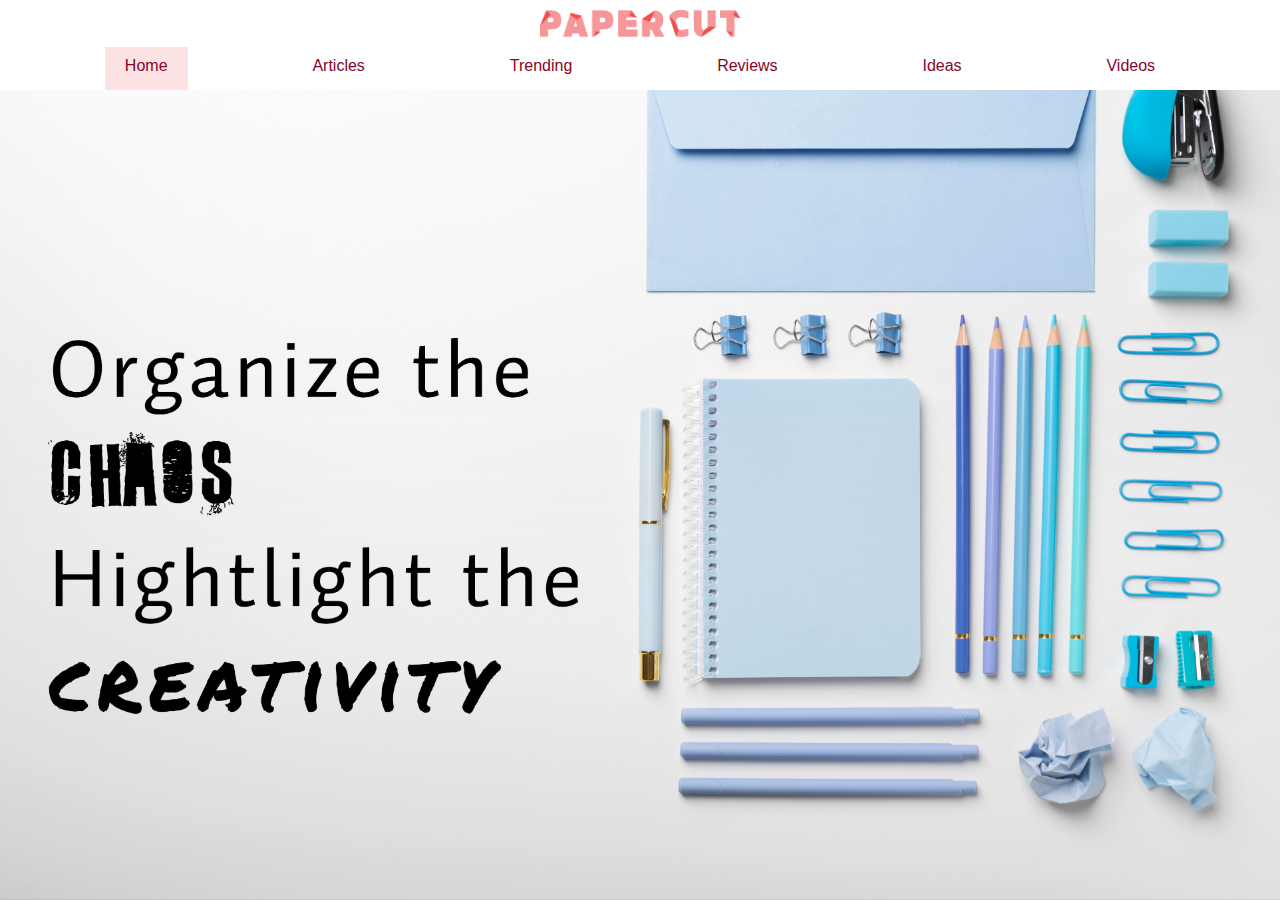
<file: index.html>
<!DOCTYPE html>
<html>

<head>
  <meta http-equiv="Content-Type" content="text/html; charset=UTF-8" />
  <meta name="viewport" content="width=device-width, initial-scale=1" />
  <link rel="stylesheet" type="text/css" href="./assets/stylesheets/styles.css" />
  <link href="https://stackpath.bootstrapcdn.com/font-awesome/4.7.0/css/font-awesome.min.css" rel="stylesheet">
  <title>Papercut Home</title>
</head>

<body>
    <nav>
      <img class="logo" src="./assets/images/papercut-logo.png" alt="papercut"/>
      <nav>
          <div class="horizontal-nav">
              <ul class="flex-container">
                  <li class="active-page">
                      <a href="index.html">Home</a>
                  </li>
                  <li>
                      <a href="page-2.html">Articles</a>
                  </li>
                  <li>
                      <a href="page-3.html">Trending</a>
                  </li>
                  <li>
                      <a href="page-4.html">Reviews</a>
                  </li>
                  <li>
                    <a href="page-5.html">Ideas</a>
                </li>
                <li>
                    <a href="page-6.html">Videos</a>
                </li>
              </ul>
          </div>
          <div class="dropdown">
              <buttom class="dropbtn"><span class="fa fa-bars fa-x"></span></buttom>
              <div class="dropdown-content">
                  <a href="index.html">Home</a>
                  <a href="page-2.html">Articles</a>
                  <a href="page-3.html">Trending</a>
                  <a href="page-4.html">Reviews</a>
                  <a href="page-5.html">Ideas</a>
                  <a href="page-6.html">Videos</a>
              </div>
          </div>
    </nav>
  <section class="home-page">
    <h1 class="hero-text"></h1>
  </section>
</body>

</html>
</file>
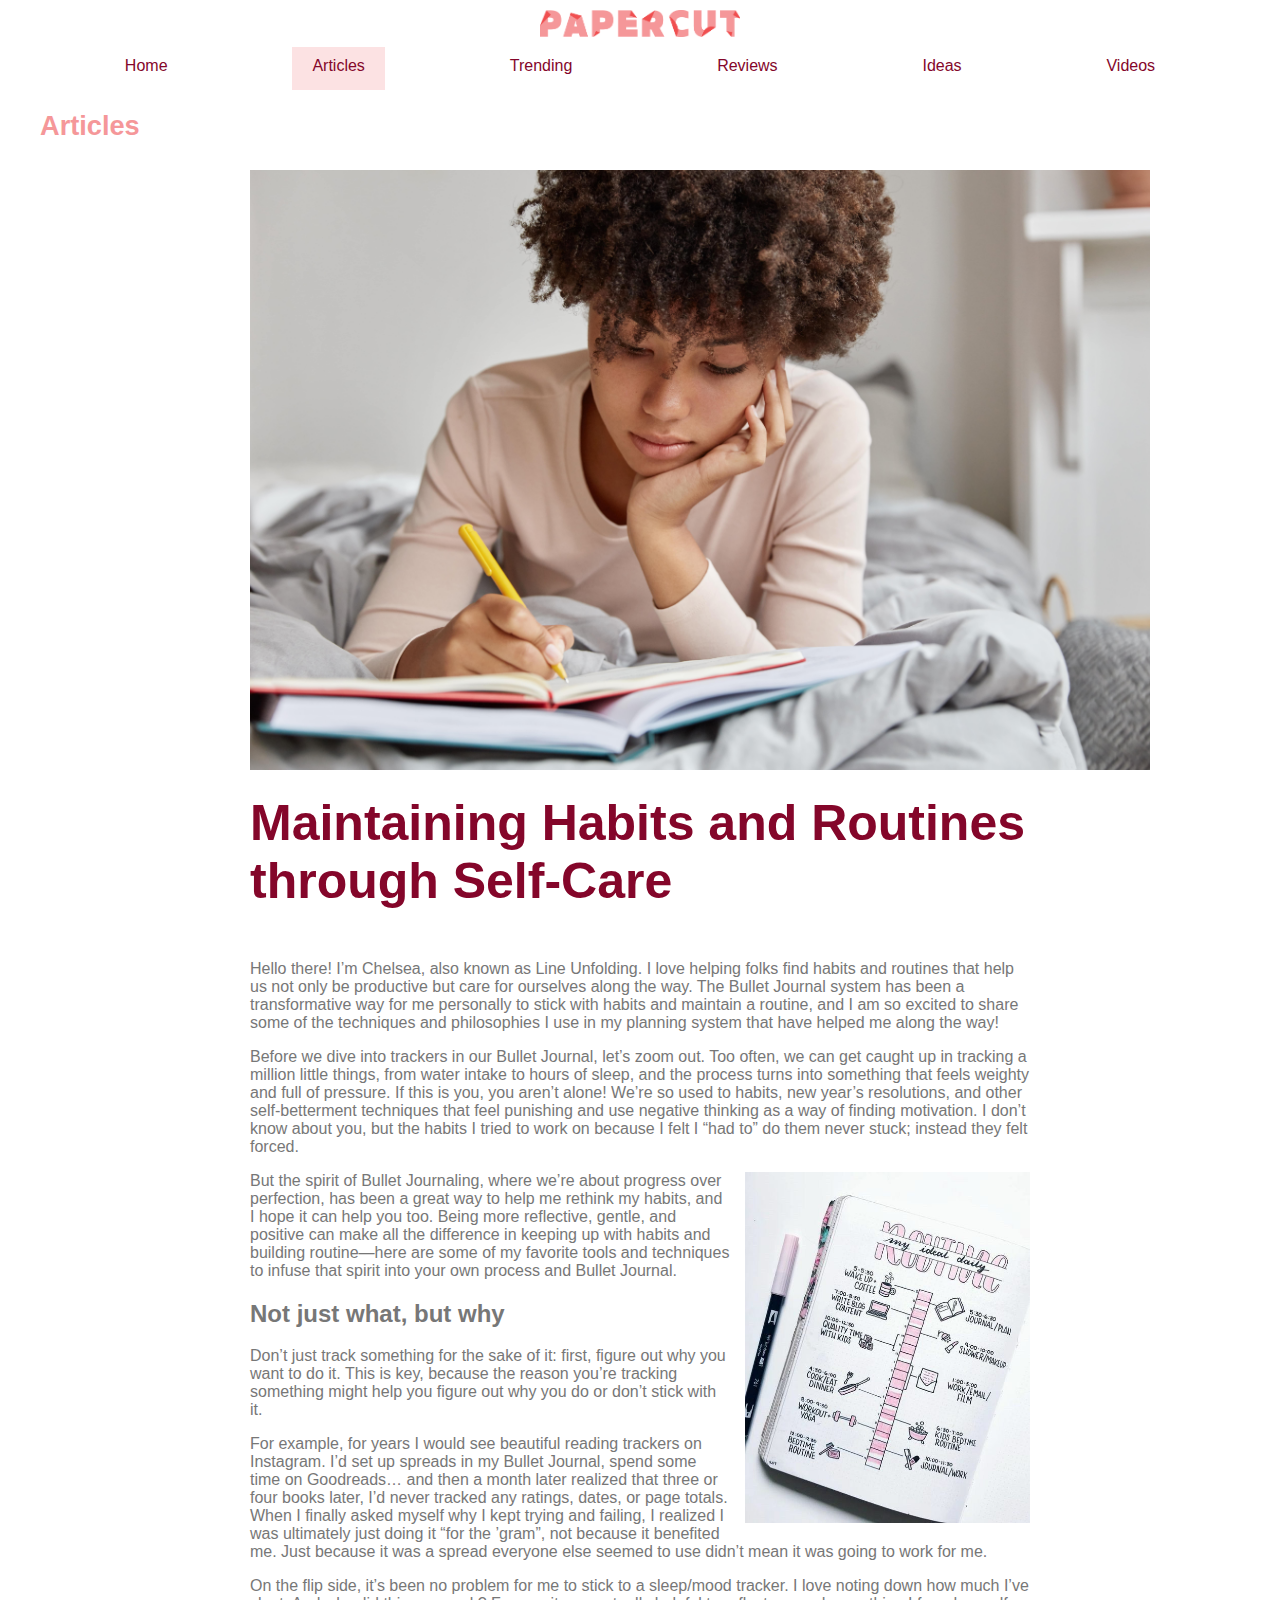
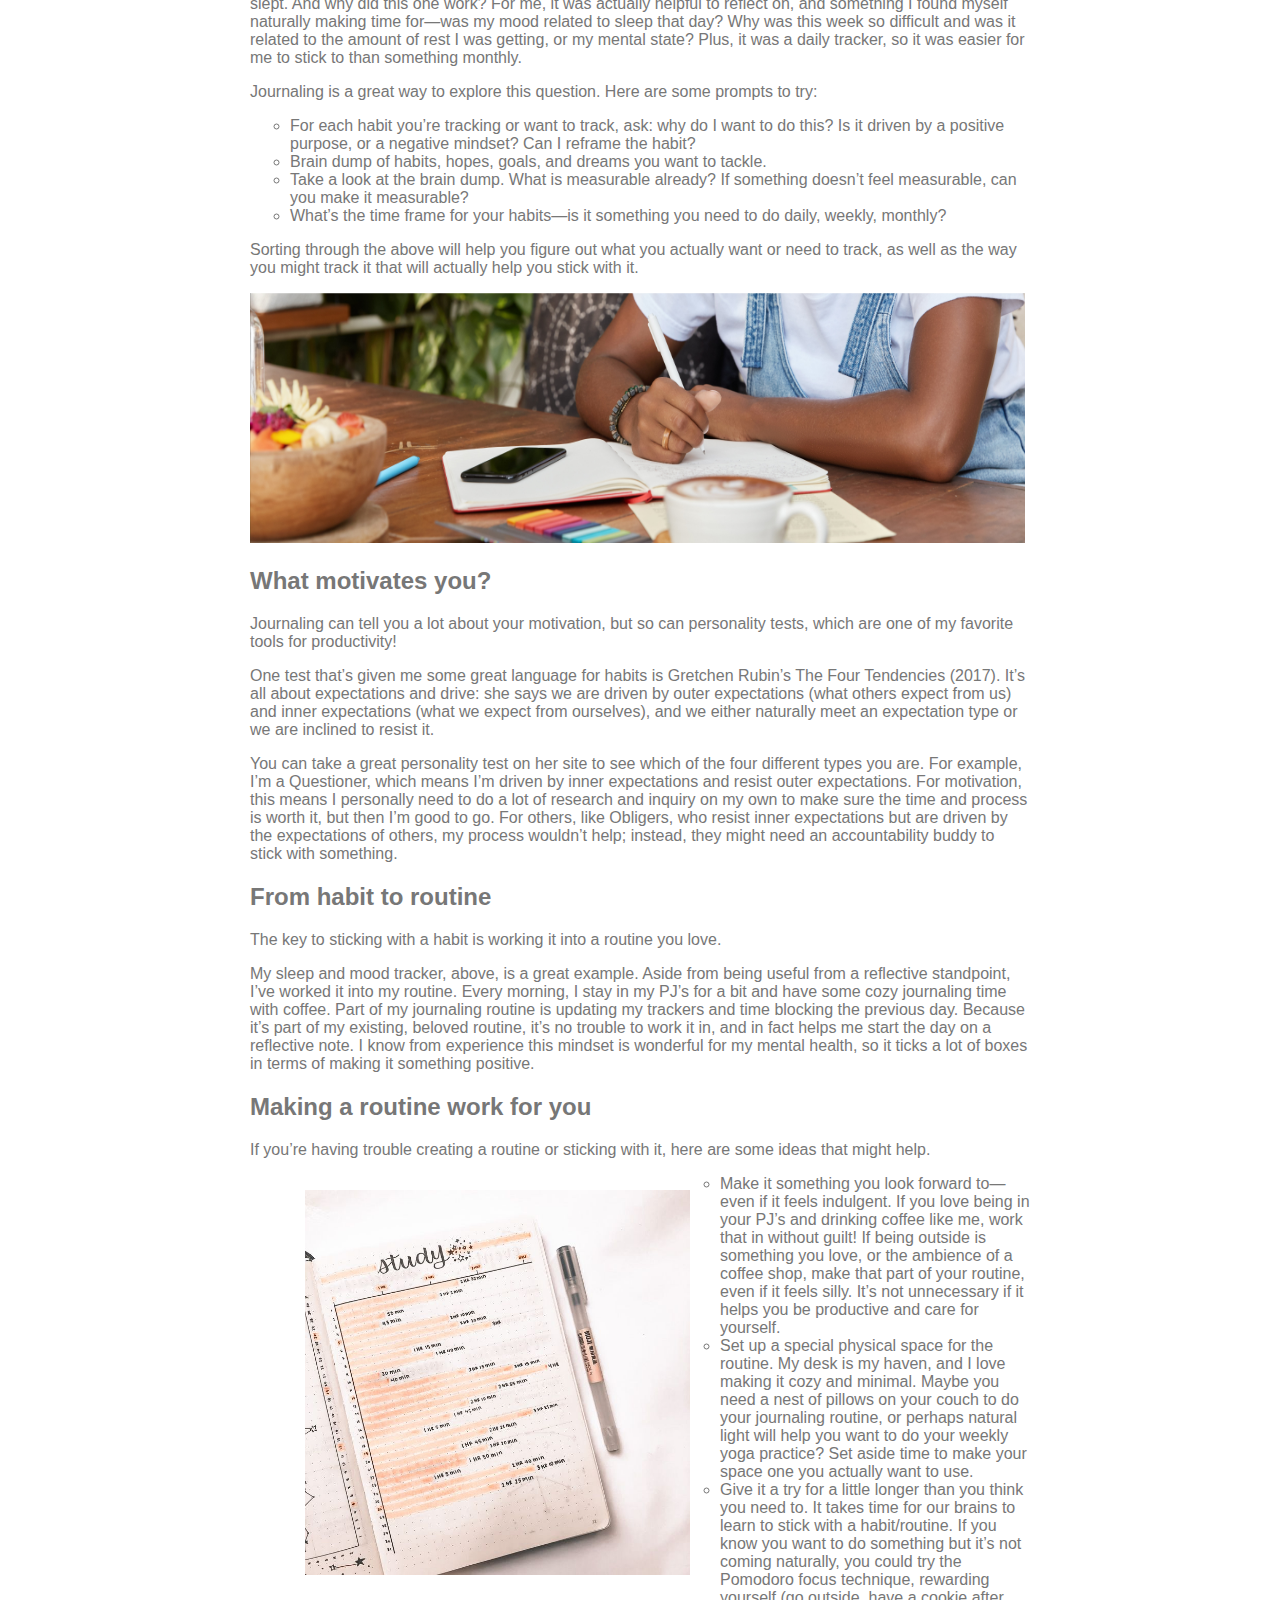
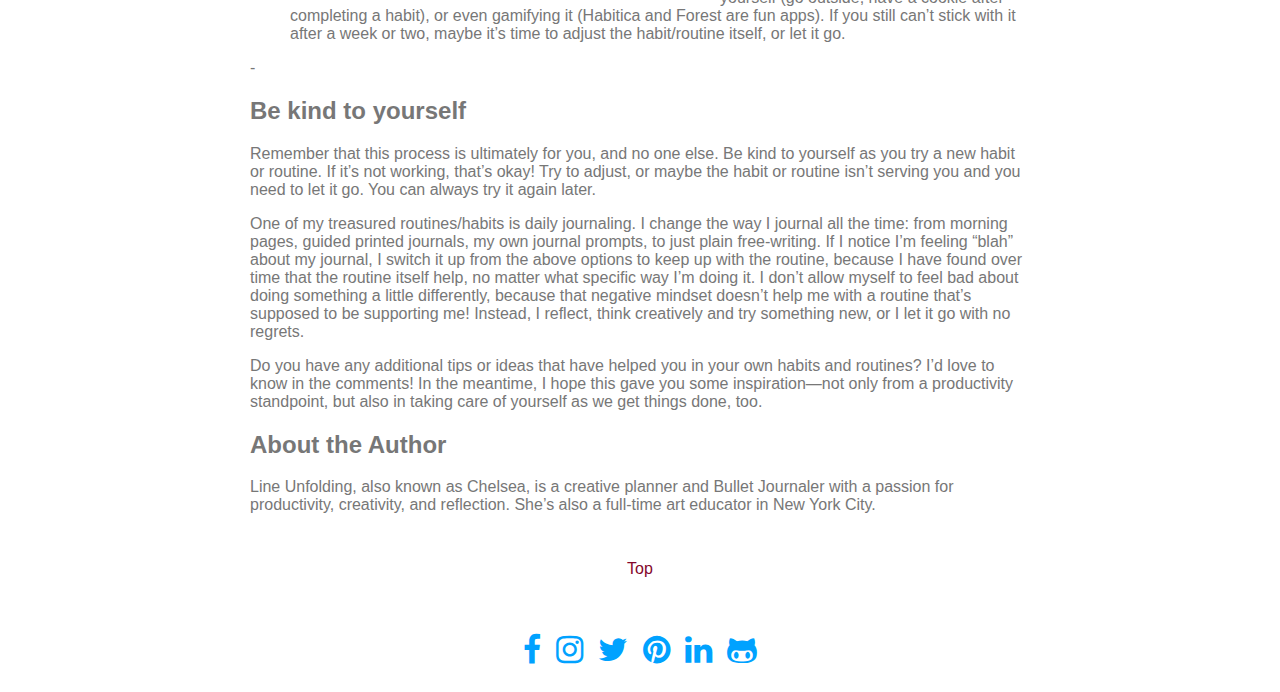
<file: page-2.html>
<!DOCTYPE html>
<html>

<head>
  <meta http-equiv="Content-Type" content="text/html; charset=UTF-8" />
  <meta name="viewport" content="width=device-width, initial-scale=1" />
  <link rel="stylesheet" href="https://cdnjs.cloudflare.com/ajax/libs/font-awesome/4.7.0/css/font-awesome.min.css" />
  <link rel="stylesheet" type="text/css" href="./assets/stylesheets/styles.css" />
  <title>Articles</title>
</head>

<body>
  <nav>
    <img class="logo" src="./assets/images/papercut-logo.png" alt="papercut"/>
    <nav>
        <div class="horizontal-nav">
            <ul class="flex-container">
                <li>
                    <a href="index.html">Home</a>
                </li>
                <li class="active-page">
                    <a href="page-2.html">Articles</a>
                </li>
                <li>
                    <a href="page-3.html">Trending</a>
                </li>
                <li>
                    <a href="page-4.html">Reviews</a>
                </li>
                <li>
                  <a href="page-5.html">Ideas</a>
              </li>
              <li>
                  <a href="page-6.html">Videos</a>
              </li>
            </ul>
        </div>
        <div class="dropdown">
            <buttom class="dropbtn"><span class="fa fa-bars fa-x"></span></buttom>
            <div class="dropdown-content">
                <a href="index.html">Home</a>
                <a href="page-2.html">Articles</a>
                <a href="page-3.html">Trending</a>
                <a href="page-4.html">Reviews</a>
                <a href="page-5.html">Ideas</a>
                <a href="page-6.html">Videos</a>
            </div>
        </div>
  </nav>
  <article>
    <div>
    <h1>Articles</h1>
    </div>
    <div class="article">
      <img class="header-article" src="./assets/images/women-writing.jpg"/>
      <h1 class="article" >Maintaining Habits and Routines through Self-Care</h1>
      <p>
          Hello there! I’m Chelsea, also known as Line Unfolding. I love helping folks find habits and routines that help us not only be productive but care for ourselves along the way. The Bullet Journal system has been a transformative way for me personally to stick with habits and maintain a routine, and I am so excited to share some of the techniques and philosophies I use in my planning system that have helped me along the way!
      </p>
      <p>
        Before we dive into trackers in our Bullet Journal, let’s zoom out. Too often, we can get caught up in tracking a million little things, from water intake to hours of sleep, and the process turns into something that feels weighty and full of pressure. If this is you, you aren’t alone! We’re so used to habits, new year’s resolutions, and other self-betterment techniques that feel punishing and use negative thinking as a way of finding motivation. I don’t know about you, but the habits I tried to work on because I felt I “had to” do them never stuck; instead they felt forced.
      </p>
      <p>
        <img class="size01 float-right padding-left" src="./assets/images/routine-tracker.jpg"
          alt="various types of fruits" />
          But the spirit of Bullet Journaling, where we’re about progress over perfection, has been a great way to help me rethink my habits, and I hope it can help you too. Being more reflective, gentle, and positive can make all the difference in keeping up with habits and building routine—here are some of my favorite tools and techniques to infuse that spirit into your own process and Bullet Journal.
      </p>
      <h2>Not just what, but why</h2>
      <p>
        Don’t just track something for the sake of it: first, figure out why you want to do it. This is key, because the reason you’re tracking something might help you figure out why you do or don’t stick with it.
      </p>
      <p>
        For example, for years I would see beautiful reading trackers on Instagram. I’d set up spreads in my Bullet Journal, spend some time on Goodreads… and then a month later realized that three or four books later, I’d never tracked any ratings, dates, or page totals. When I finally asked myself why I kept trying and failing, I realized I was ultimately just doing it “for the ’gram”, not because it benefited me. Just because it was a spread everyone else seemed to use didn’t mean it was going to work for me.
      </p>
      <p>
          On the flip side, it’s been no problem for me to stick to a sleep/mood tracker. I love noting down how much I’ve slept. And why did this one work? For me, it was actually helpful to reflect on, and something I found myself naturally making time for—was my mood related to sleep that day? Why was this week so difficult and was it related to the amount of rest I was getting, or my mental state? Plus, it was a daily tracker, so it was easier for me to stick to than something monthly.
      </p>
      <p>
      Journaling is a great way to explore this question. Here are some prompts to try:
      </p>
      <ul class="a">
        <li>For each habit you’re tracking or want to track, ask: why do I want to do this? Is it driven by a positive purpose, or a negative mindset? Can I reframe the habit?</li>
        <li>Brain dump of habits, hopes, goals, and dreams you want to tackle.</li>
        <li>Take a look at the brain dump. What is measurable already? If something doesn’t feel measurable, can you make it measurable?</li>
        <li>What’s the time frame for your habits—is it something you need to do daily, weekly, monthly?</li>
      </ul>
      <p>
        Sorting through the above will help you figure out what you actually want or need to track, as well as the way you might track it that will actually help you stick with it.
      </p>
      <img class="middleimg-article" src="./assets/images/notebook-writing.jpg"/>
      <h2>What motivates you?</h2>
      <p>
        Journaling can tell you a lot about your motivation, but so can personality tests, which are one of my favorite tools for productivity!
      </p>
      <p>
        One test that’s given me some great language for habits is Gretchen Rubin’s The Four Tendencies (2017). It’s all about expectations and drive: she says we are driven by outer expectations (what others expect from us) and inner expectations (what we expect from ourselves), and we either naturally meet an expectation type or we are inclined to resist it. 
      </p>
      <p>
        You can take a great personality test on her site to see which of the four different types you are. For example, I’m a Questioner, which means I’m driven by inner expectations and resist outer expectations. For motivation, this means I personally need to do a lot of research and inquiry on my own to make sure the time and process is worth it, but then I’m good to go. For others, like Obligers, who resist inner expectations but are driven by the expectations of others, my process wouldn’t help; instead, they might need an accountability buddy to stick with something.
      </p>
      <h2>From habit to routine</h2>
      <p>
        The key to sticking with a habit is working it into a routine you love. 
      </p>
      <p>
        My sleep and mood tracker, above, is a great example. Aside from being useful from a reflective standpoint, I’ve worked it into my routine. Every morning, I stay in my PJ’s for a bit and have some cozy journaling time with coffee. Part of my journaling routine is updating my trackers and time blocking the previous day. Because it’s part of my existing, beloved routine, it’s no trouble to work it in, and in fact helps me start the day on a reflective note. I know from experience this mindset is wonderful for my mental health, so it ticks a lot of boxes in terms of making it something positive.
      </p>
      <h2>Making a routine work for you</h2>
      <p>
        If you’re having trouble creating a routine or sticking with it, here are some ideas that might help.
      </p>
      <ul class="a">
        <img class="size02 float-left padding-right" src="./assets/images/study-tracker.jpg"
        alt="various types of grains legumes nuts and seeds" />
        <li>Make it something you look forward to—even if it feels indulgent. If you love being in your PJ’s and drinking coffee like me, work that in without guilt! If being outside is something you love, or the ambience of a coffee shop, make that part of your routine, even if it feels silly. It’s not unnecessary if it helps you be productive and care for yourself.</li>
        <li>Set up a special physical space for the routine. My desk is my haven, and I love making it cozy and minimal. Maybe you need a nest of pillows on your couch to do your journaling routine, or perhaps natural light will help you want to do your weekly yoga practice? Set aside time to make your space one you actually want to use.</li>
        <li>Give it a try for a little longer than you think you need to. It takes time for our brains to learn to stick with a habit/routine. If you know you want to do something but it’s not coming naturally, you could try the Pomodoro focus technique, rewarding yourself (go outside, have a cookie after completing a habit), or even gamifying it (Habitica and Forest are fun apps). If you still can’t stick with it after a week or two, maybe it’s time to adjust the habit/routine itself, or let it go.</li>
      </ul>
      <p>
        -
      </p>
      <h2>Be kind to yourself</h2>
      <p>
        Remember that this process is ultimately for you, and no one else. Be kind to yourself as you try a new habit or routine. If it’s not working, that’s okay! Try to adjust, or maybe the habit or routine isn’t serving you and you need to let it go. You can always try it again later.
      </p>
      <p>
        One of my treasured routines/habits is daily journaling. I change the way I journal all the time: from morning pages, guided printed journals, my own journal prompts, to just plain free-writing. If I notice I’m feeling “blah” about my journal, I switch it up from the above options to keep up with the routine, because I have found over time that the routine itself help, no matter what specific way I’m doing it. I don’t allow myself to feel bad about doing something a little differently, because that negative mindset doesn’t help me with a routine that’s supposed to be supporting me! Instead, I reflect, think creatively and try something new, or I let it go with no regrets.
      </p>
      <p>
        Do you have any additional tips or ideas that have helped you in your own habits and routines? I’d love to know in the comments! In the meantime, I hope this gave you some inspiration—not only from a productivity standpoint, but also in taking care of yourself as we get things done, too.
      </p>
      <h2>About the Author</h2>
      <p>
        Line Unfolding, also known as Chelsea, is a creative planner and Bullet Journaler with a passion for productivity, creativity, and reflection. She’s also a full-time art educator in New York City.
      </p>
    </div>
  </article>
  <div class="to-top"><a style="color:#84062a" href="#">Top</a></div>
  <footer style="width: 100%;">
    <div class="social-icon">
      <!-- Facebook -->
      <a href="" target="_blank" class="fa fa-facebook-f fa-lg fa-2x padding-right"></a>
      <!--Instagram-->
      <a href="" target="_blank" class="fa fa-instagram fa-lg fa-2x padding-right"></a>
      <!-- Twitter -->
      <a href="" target="_blank" class="fa fa-twitter fa-lg fa-2x padding-right"></a>
      <!-- Pinterest -->
      <a href="" target="_blank" class="fa fa-pinterest fa-lg fa-2x padding-right"></a>
      <!-- Linkedin -->
      <a href="" target="_blank" class="fa fa-linkedin fa-lg fa-2x padding-right"></a>
      <!-- GitHub -->
      <a href="" target="_blank" class="fa fa-github-alt fa-lg fa-2x"></a>
    </div>
  </footer>
</body>

</html>
</file>
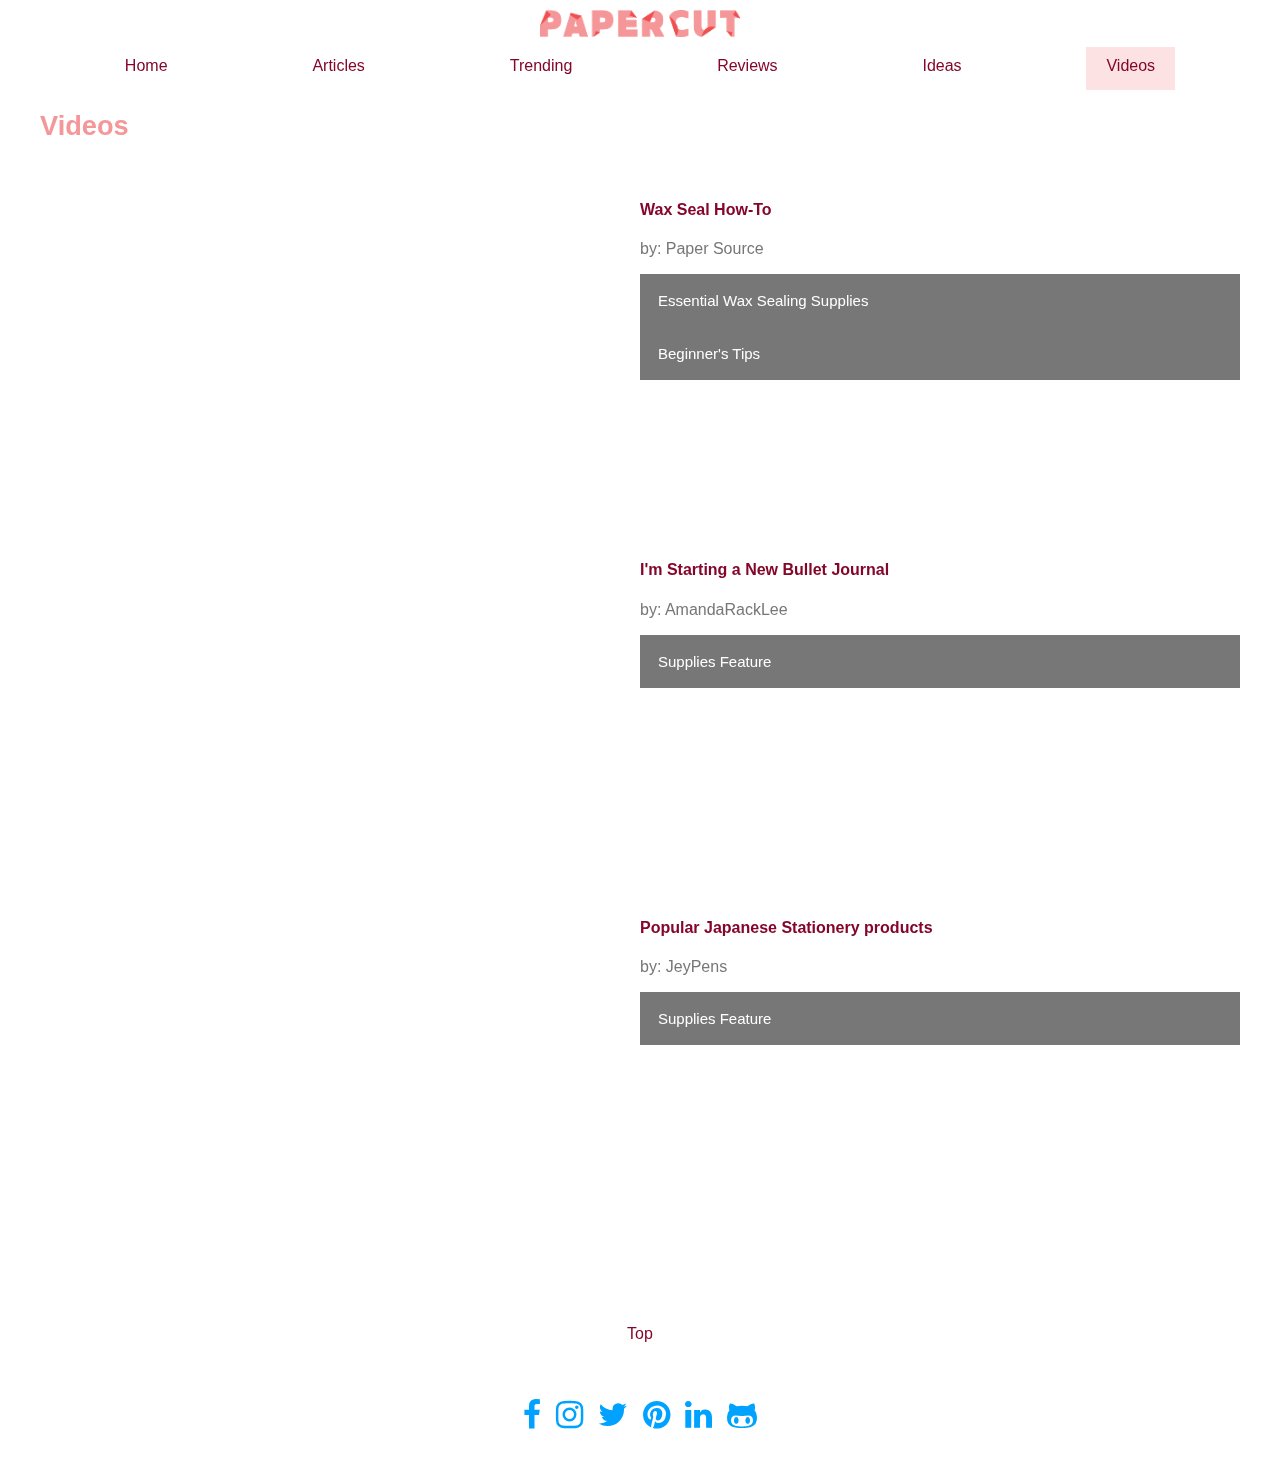
<file: page-6.html>
<!DOCTYPE html>
<html>

<head>
  <meta http-equiv="Content-Type" content="text/html; charset=UTF-8" />
  <meta name="viewport" content="width=device-width, initial-scale=1" />
  <link rel="stylesheet" href="https://cdnjs.cloudflare.com/ajax/libs/font-awesome/4.7.0/css/font-awesome.min.css" />
  <link rel="stylesheet" type="text/css" href="./assets/stylesheets/styles.css" />
  <title>Videos</title>
</head>

<body>
  <nav>
    <img class="logo" src="./assets/images/papercut-logo.png" alt="papercut"/>
    <nav>
        <div class="horizontal-nav">
            <ul class="flex-container">
                <li>
                    <a href="index.html">Home</a>
                </li>
                <li>
                    <a href="page-2.html">Articles</a>
                </li>
                <li>
                    <a href="page-3.html">Trending</a>
                </li>
                <li>
                    <a href="page-4.html">Reviews</a>
                </li>
                <li>
                  <a href="page-5.html">Ideas</a>
              </li>
              <li class="active-page">
                  <a href="page-6.html">Videos</a>
              </li>
            </ul>
        </div>
        <div class="dropdown">
            <buttom class="dropbtn"><span class="fa fa-bars fa-x"></span></buttom>
            <div class="dropdown-content">
                <a href="index.html">Home</a>
                <a href="page-2.html">Articles</a>
                <a href="page-3.html">Trending</a>
                <a href="page-4.html">Reviews</a>
                <a href="page-5.html">Ideas</a>
                <a href="page-6.html">Videos</a>
            </div>
        </div>
  </nav>
  <article>
    <div>
      <h1>Videos</h1>
      <section>
        <div>
          <!-- start with 1 video and add more to watch the alignment of flex display -->

          <div style="float: left; width:50%; padding: 20px;">
            <iframe width="560" height="315" src="https://www.youtube.com/embed/NnexfeKnMaY" title="YouTube video player" frameborder="0" allow="accelerometer; autoplay; clipboard-write; encrypted-media; gyroscope; picture-in-picture" allowfullscreen></iframe>
          </div>
          <div style="width: 50% ; float: right; padding: 10px 0px 150px 0px;  ;">
            <h4 class="scrolling"> Wax Seal How-To </h4>
            <p>
              by: Paper Source
            </p>
            <button type="button" class="collapsible">Essential Wax Sealing Supplies</button>
            <div class="content">
              <ul class="a">
                <li>Sealing was stove</li>
                <li>Wax sealing stamp</li>
                <li>Extra stamp heads</li>
                <li>Wax sealing beads</li>
                <li>Tealight candle</li>
                <li>Matches/lighter</li>
                <li>Wax sealing spoon</li>
              </ul>
            </div>
            <button type="button" class="collapsible">Beginner's Tips</button>
            <div class="content">
              <ul class="a">
                <li>If you want to use the wax seal for later, pour the wax onto a piece of parchment paper, a stone coaster or any heatproof non-stick surface. Once it has cooled you can easily remove it and stick it down for next time. </li>
                <li>To make a wax seal faster, first chill the wax stamp before use. A chilled wax stamp will cool the wax faster and will help prevent the wax from sticking to the stamp.</li>
              </ul>
            </div>
          </div>
        <section> 
          <div style="float: left; width:50%; padding: 20px;">
            <iframe width="560" height="315" src="https://www.youtube.com/embed/FtxF9QN5fcw" title="YouTube video player" frameborder="0" allow="accelerometer; autoplay; clipboard-write; encrypted-media; gyroscope; picture-in-picture" allowfullscreen></iframe>
          </div>
          <div style="width: 50% ; float: right; padding: 10px 0px 200px 0px;  ;">
            <h4 class="scrolling"> I'm Starting a New Bullet Journal</h4>
            <p>by: AmandaRackLee</p>
            <button type="button" class="collapsible">Supplies Feature</button>
            <div class="content">
              <ul class="a">
                <li>Swirl Dotted Notebook with Colored Edge AmandaRackLee Shop</li>
                <li>Washi Tape Basics Set Sweet Paster AmandaRackLee Shop</li>
                <li>Sakura Pigma Fineliners 02</li>
                <li>Tombow Fudenosuke Hard Tip Brush Pen</li>
                <li>Kuretake Clean Color Brush</li>
                <li>Sakura Pigma Micron Black Barrel Fineliners</li>
                <li>Pentel Fude Touch Sign Pen</li>
                <li>Tombow Glue Adhesive Roller</li>
              </ul>
            </div>
          </div>
        </section>

          <div style="float: left; width:50%; padding: 20px;">
            <iframe width="560" height="315" src="https://www.youtube.com/embed/1XrdxJC6Sr4" title="YouTube video player" frameborder="0" allow="accelerometer; autoplay; clipboard-write; encrypted-media; gyroscope; picture-in-picture" allowfullscreen></iframe>
          </div>
          <div style="width: 50% ; float: right; padding: 10px 0px 250px 0px;  ;">
            <h4 class="scrolling">Popular Japanese Stationery products</h4>
            <p>
              by: JeyPens 
            </p>
            <button type="button" class="collapsible">Supplies Feature</button>
            <div class="content">
              <ul class="a">
                <li>Kutsuwa HiLiNE Highlighter Pencils</li>
                <li>Lihit Lab Smart Fit PuniLabo Stand Pen Cases</li>
                <li>Uni NanoDia Color Lead</li>
                <li>Kuretake Handmade Envelope Templates</li>
                <li>Raymay Pencut Premium Scissors</li>
                <li>Midori Grain Memo Pad</li>
                <li>Midori Eraser Dust Mini Cleaners</li>
                <li>Sun-Star Grid Shitajiki Writing Boards</li>
                <li>Uni Color Pencil Sharpeners</li>
              </ul>
            </div>
          </div>
        </div>
      </section>
    </div>
  </article>  <div class="to-top"><a style="color:#84062a" href="#">Top</a></div>
  <footer>
    <div class="social-icon">
      <!-- Facebook -->
      <a href="" target="_blank" class="fa fa-facebook-f fa-lg fa-2x padding-right"></a>
      <!--Instagram-->
      <a href="" target="_blank" class="fa fa-instagram fa-lg fa-2x padding-right"></a>
      <!-- Twitter -->
      <a href="" target="_blank" class="fa fa-twitter fa-lg fa-2x padding-right"></a>
      <!-- Pinterest -->
      <a href="" target="_blank" class="fa fa-pinterest fa-lg fa-2x padding-right"></a>
      <!-- Linkedin -->
      <a href="" target="_blank" class="fa fa-linkedin fa-lg fa-2x padding-right"></a>
      <!-- GitHub -->
      <a href="" target="_blank" class="fa fa-github-alt fa-lg fa-2x"></a>
    </div>
  </footer>

  <script>
    var coll = document.getElementsByClassName("collapsible");
    var i;
    
    for (i = 0; i < coll.length; i++) {
      coll[i].addEventListener("click", function() {
        this.classList.toggle("active");
        var content = this.nextElementSibling;
        if (content.style.display === "block") {
          content.style.display = "none";
        } else {
          content.style.display = "block";
        }
      });
    }
    </script>
</body>

</html>
</file>
<file: assets/stylesheets/styles.css>
* {
  /* Defines how the width and height of an element are calculated: should they include padding and borders, or not. */
  /* box-sizing: border-box; Width and height apply to all parts of the element: content, padding and borders */
  /* box-sizing: content-box; Width and height only apply to the content of the element */
  box-sizing: border-box;
}

/* beg nav */

* {
  box-sizing: border-box;
}

body {
  color: #777777;
  font-size: 16px;
  font-family: sans-serif;
  margin: 0px;
}

.logo {
  width: 200px;        /* by default, align to the left */
  display: block;     /* center */
  margin-left: auto;  /* center */
  margin-right: auto; /* center */
}
nav{
  background-color: rgb(255, 255, 255);
  padding: 10px 0px 0px 0px;
}

nav > div > ul {
  list-style-type: none;
  margin: 0;
  padding: 0;
  overflow: hidden;
  
}

nav ul li a {
  display: inline-block;
  color: #84062a;
  padding: 10px 20px 15px 20px;
  text-decoration: none;
  width: auto;
}


/* styling hover nav item */
nav ul li a:hover {
  background-color: #f9c7c86b;
  text-decoration: none;
  color: #84062a;
}

.active-page {
  background-color: #f9c7c882;
}

.active-menu-item {
  background-color: #f59799;
}


a {
  color: #00a2ff;
  text-decoration: none;
}

a:hover {
  color: #84062a;
  cursor: grab;
}

.flex-container {
  display: flex;
  flex-wrap: wrap;
  flex-direction: row;
  justify-content: space-evenly;
  padding: 0;
  margin: 0;
}

.dropdown {
  position: absolute;
  display: none;
  /* hide dropdown menu and button in bigger screen size */
  top: 0;
  padding: 10px 0px 0px 0px;
  /* top right bottom left work with position:absolute, set an absolute position where to put the dropdown menu */
  /*left: 0;*/
  /* by default, always align to left */
  /*right: 0;*/
  /* if dropdown is set to right, dropdown-content should be set to right */
}

.dropbtn {
  background-color: rgba(0, 102, 102, 0);
  color: #777777;
  padding: 10px;
  font-size: 16px;
  border: none;
  cursor: pointer;
  line-height: normal;
}

.dropbtn:hover {
  color: #ffffff;
}

.dropdown-content {
  display: none;
  /* set display to none, so dropdown menu won't show till hover dropdown */
  position: absolute;
  /* right: 0; */
  /* if dropdown is set to right, dropdown-content should be set to right */
  background-color:rgb(255, 255, 255);
  min-width: 280px;
  box-shadow: 0px 8px 16px 0px rgba(0, 0, 0, 0.2);
  /*z-index: 1;*/
}

.dropdown-content a {
  color: #84062a;
  padding: 0px px;
  text-decoration: none;
  display: block;
  text-align: center;
  line-height: normal;
}

.dropdown-content a:hover {
  background-color: #f9c7c8;
}

.dropdown:hover .dropdown-content {
  display: block;
}

.dropdown:hover {
  background-color: #f04f50;
}

@media screen and (max-width: 500px) {
  .logo {
    width: 100px;
  }

  nav > div.horizontal-nav {
    display: none;
    /* hide the nav bar in small screen size */
  }

  nav {
    /* padding: top right bottom left */
    padding: 0px 0px 0px 0px;
  }

  .dropdown {
    display: block;
    /* show dropdown menu and button in small screen size */
  }
}

/* BEG styling hero screen*/
.home-page {
  min-width: 100%;
  min-height: 100%;
  position: fixed;
  right: 0; /* need to have position set to "fixed" */
  bottom: 0; /* need to have position set to "fixed" */
  width: auto;
  height: auto;
  background: #eee url(../images/Home-Image.jpg) no-repeat center;
  background-size: cover;
  display: flex; /* for hero text */
  justify-content: center; /* for hero text */
  align-items: center; /* for hero text */
  z-index: -1;
}

@media screen and (max-width: 500px){
  .home-page {
    min-width: 100%;
    min-height: 100%;
    position: fixed;
    right: 0; /* need to have position set to "fixed" */
    bottom: 0; /* need to have position set to "fixed" */
    width: auto;
    height: auto;
    background: #eee url(../images/Home-Image-Phone.jpg) no-repeat center;
    background-size: cover;
    display: flex; /* for hero text */
    justify-content: center; /* for hero text */
    align-items: center; /* for hero text */
    z-index: -1;
  }
}

.hero-text {
  color:black;
  font-size: 4em;
  font-weight: bold;
  
}
/* END styling hero screen*/

/* style page banner */
header.food-page {
  background: #eee url(../images/women-writing.jpg) no-repeat bottom; /* top center bottom - 1/3 of the image full height */
  background-size: cover;
  height: 450px;
}



/* BEG styling headings */
h1 {
  margin: 20px 0px 1em 0px;
  color: #f59799;
  font-size: 1.7em;
  font-weight: bold;
}

.h1trending {
  margin: 20px 0px 1em 0px;
  color: #f59799;
  font-size: 1.7em;
  font-weight: bold;
}


h3 {
  margin: 0px 0px 1.5em 0px;
  color: #a82323;
  font-size: 1.1em;
  font-weight: normal;
  letter-spacing: 2px;
  text-transform: uppercase;
}
/* END styling headings */

/* Styling anchor link (hyperlink) */
b {
  color: #00a2ff;
  text-decoration: none;
}

/* BEG styling images */
img.size01 {
  max-width: 300px;
  padding-bottom: 10px;
}

img.size02 {
  max-width: 400px;
  padding-bottom: 15px;
  margin: 15px;

}

img.size03 {
  max-width: 500px;
  padding-bottom: 20px;
}

.padding-right {
  padding-right: 15px;
}

.padding-left {
  padding-left: 15px;
}

.float-left {
  float: left;
}

.float-right {
  float: right;
}

.to-top {
  width: 100%;
  padding: 30px;
  display: flex;
  justify-content: center;
}



/* set padding from browser edges for content */
article > div {
/* padding: top right bottom left */
padding: 0px 40px 0px 40px;
}

footer > div.social-icon {
  padding: 30px;
  display: flex;
  justify-content: center;
}

@media screen and (max-width: 750px) {
  /*header {
    height: 240px;
  }*/
  header a.logo {
    width: 120px;
    height: 44px;
  }
  /*** for carousel area ***/
  section > div.carousel-area {
    width: 100%;
    float: none;
    margin-bottom: 40px;
    /* padding: top right bottom left */
    padding: 0px 40px 30px 40px;
    border-right: none;
    border-bottom: 1px solid #555;
  }
  /*** for carousel area ***/
  article {
    width: 100%;
    float: none;
    margin-bottom: 40px;
  }
  article > div {
    margin: 0px 40px;
    /* padding: top right bottom left */
    padding: 0px 0px 30px 0px;
    border-right: none;
    border-bottom: 1px solid #555;
  }
  aside {
    width: 100%;
    float: none;
  }

  nav {
    /* padding: top right bottom left */
    padding: 10px 0px 0px 10px;
  }
  nav > ul {
    padding-left: 0px;
    padding-right: 20px;
    
  }
  nav > ul > li > a {
    /* padding: top right bottom left */
    padding: 8px 12px 10px 12px;
    background-color: #ffffff;
  }
  .flex-container > div {
    width: 25%;
  }
  .flex-container > span > h2 {
    text-align: center;
    padding-left: 8px;
    padding-right: 8px;
  }
  video {
    display: none;
  }
}

/********** BEG for dropdown menu in small screen **********/
@media screen and (max-width: 500px) {
  nav > ul {
    display: none;
  }

  .dropdown {
    display: block;
  }
  .flex-container > div {
    width: 50%;
  }
  aside > div > div.scrolling {
    height: 300px;
  }
}
/********** END for dropdown menu in small screen **********/

/*Page 2 Articles*/

h1.article {
  font-size: 50px;
  color:#84062a;
}

div.article {
padding: 0px 250px 0px 250px;
}

@media screen and (max-width: 500px) {
  div.article {
    padding: 0px 30px 0px 30px;
    }
  }

.header-article {
  height: 600px;
}

@media screen and (max-width: 500px) {
  .header-article {
    height: 200px;
  }
}


ul.a {
  list-style: circle;
}

.middleimg-article {
  height: 250px;
  width: 775px;
}
/*Page 3 trending*/

section>div.carousel-area {
  width: 60%;
  padding: 0px 40px 0px 40px;
  margin-left: auto;
  margin-right: auto;
}

section>div.carousel-area2 {
  width: 100%;
  padding: 0px 40px 100px 40px;
  margin-right: auto;
}
.container {
  max-width: 1200px;
  margin: 150px;
}

.slick-next:before,
.slick-prev:before {
  color: red;
}

.image-responsive {
  width: 100%;
  height: auto;
  display: block;
}

.slick-list {
  margin: 0 -5px;
}

.slick-slide {
  padding: 0 5px;
}

.your-class div p {
  margin: 5px 0 0;
  text-align: center;
}

.column {
  float: left;
  width: 50%;
  padding: 15px;
}

@media screen and (max-width:600px) {
  .column {
    width: 100%;
  }
}

.paragraph {
  padding: px 40px 100px 40px;
}

div.scrolling {
  width: 600px;
  height: 600px;
  padding: 10px;
  margin-bottom: 25px;
  border: rgba(0, 0, 0, 0.126) solid 2px;
  overflow: auto;
}

@media screen and (max-width:500px) {
  div.scrolling {
    width: 320px;
    height: 220px;
    padding: 10px;
    margin-bottom: 25px;
    border: rgba(0, 0, 0, 0.126) solid 2px;
    overflow: auto;
  }
}

h4.scrolling1 {
  color:#84062a;
  font-size: 25px;
  font-style: normal;
  font-weight: bolder;
}

h4.scrolling {
  font-weight: bold;
  color:#84062a;
}

/*page 4 reviews*/

table#your-table-items {
  border-collapse: collapse;
  /* in inspector mode - easier to see the difference between collapse and no collapse */
  border: 1px solid rgba(154, 154, 154, 0.75);
  text-align: center;
}

table#your-table-items th:nth-child(1),
table#your-table-items td:nth-child(1) {
  width: 35%;
}

table#your-table-items th:nth-child(2),
table#your-table-items td:nth-child(2) {
  width: 30%;
}

table#your-table-items th:nth-child(3),
table#your-table-items td:nth-child(3) {
  width: 20%;
}

table#your-table-items th:nth-child(4),
table#your-table-items td:nth-child(4) {
  width: 15%;
}

table#your-table-items thead {
  font-size: 0.7em;
  text-transform: uppercase;
}

table#your-table-items thead th {
  color: #fff;
  background-color: rgba(0, 0, 0, 0.6);
  padding: 8px;
}

table#your-table-items thead th:hover {
  color: #fff;
  background-color:#f04f50;
  cursor: pointer;
}

table#your-table-items thead th.tablesorter-headerAsc,
table#your-table-items thead th.tablesorter-headerDesc {
  background-color:#f04f50;
}

table#your-table-items tbody {
  font-size: 0.9em;
  line-height: 15px;
}
table#your-table-items tbody tr:nth-child(even) {
  background: rgba(154, 154, 154, 0.25);
}

table#your-table-items tbody tr:hover {
  color:rgb(0, 0, 0);
  background-color:#f9c7c8 ;
}

table#your-table-items tbody td {
  padding: 8px 20px;
  border-top: 1px solid rgba(154, 154, 154, 0.75);
  border-right: 1px solid rgba(154, 154, 154, 0.75);
}

table#your-table-items tbody td img {
  width: 100px;
  margin: 0 10px 0 0;
  border: 1px solid rgba(154, 154, 154, 0.75);
}

/*Page 5 Ideas*/

.idea {
  margin: 80px;
}

@media screen and (max-width:500px) {
  .idea {
    margin: 10px;
  }
}

/* Page 6 Videos*/

.collapsible {
  background-color: #777;
  color: white;
  cursor: pointer;
  padding: 18px;
  width: 100%;
  border: none;
  text-align: left;
  outline: none;
  font-size: 15px;
}

.active, .collapsible:hover {
  background-color: #555;
}

.content {
  padding: 0 18px;
  display: none;
  overflow: hidden;
  background-color: #f1f1f1;
}
</file>
